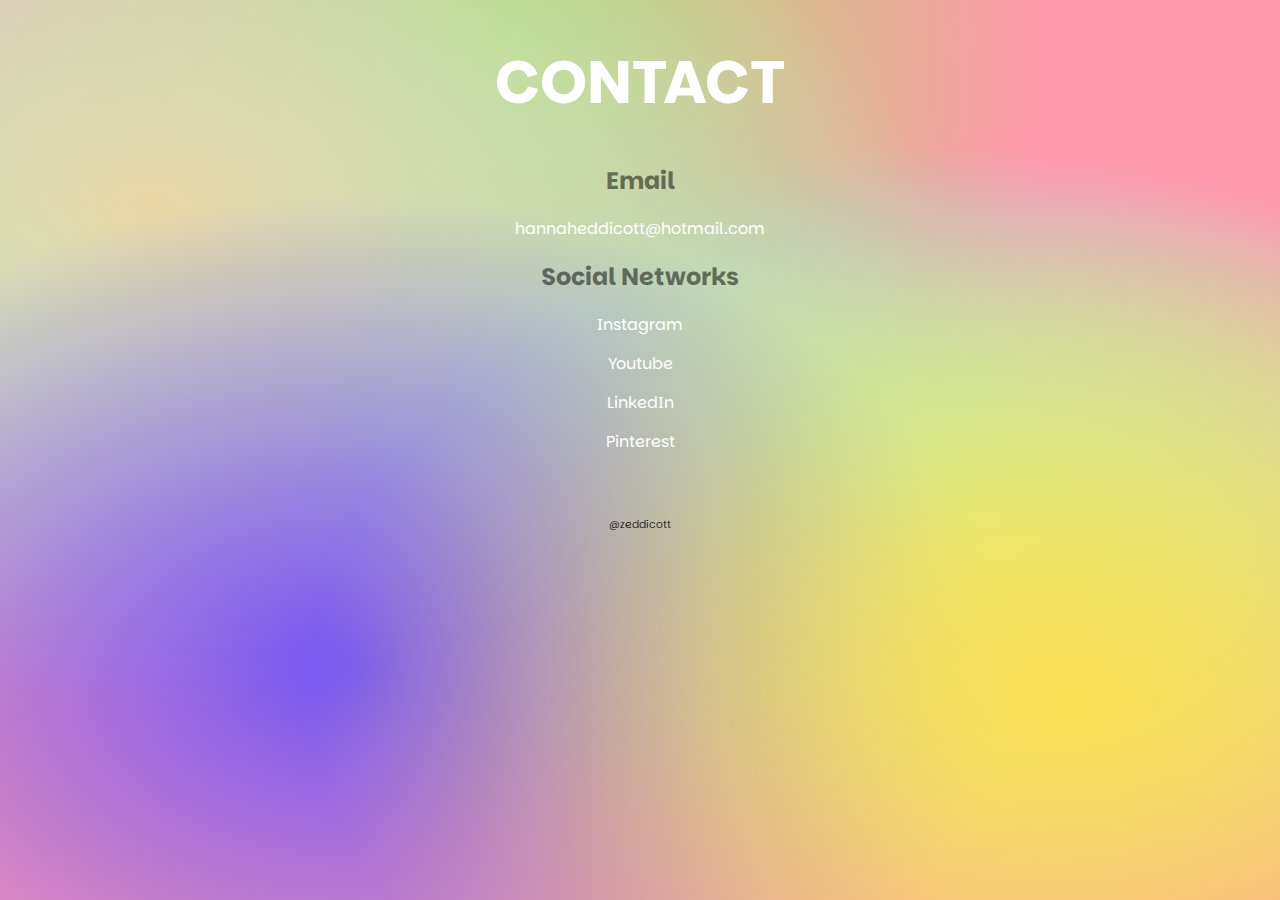
<file: contact.html>
<!DOCTYPE html>
<html lang="en">
<head>
    <meta charset="UTF-8">
    <meta name="viewport" content="width=device-width, initial-scale=1.0">
    <link rel="stylesheet" href="./resources/contact.css">
    <link rel="preconnect" href="https://fonts.gstatic.com" crossorigin>
    <link href="https://fonts.googleapis.com/css2?family=Abril+Fatface&family=Merriweather:ital@0;1&family=Parkinsans:wght@300..800&family=Work+Sans&display=swap" rel="stylesheet">
    <title>HSE: Contact</title>
</head>

<header>
    <h1><a href="./index.html">CONTACT</a></h1>
</header>

<body>
    <div class="contact-details">
        <h2>Email</h2>
        <p><a href="mailto:hannaheddicott@hotmail.com">hannaheddicott@hotmail.com</a></p>
        <h2>Social Networks</h2>
        <p><a href="https://www.instagram.com/zeddicott/">Instagram</a></p>
        <p><a href="https://www.youtube.com/@zeddicott">Youtube</a></p>
        <p><a href="https://www.linkedin.com/in/hannah-eddicott-958922220/">LinkedIn</a></p>
        <p><a href="https://uk.pinterest.com/hannaheddicott/">Pinterest</a></p>
    </div>
    <br>
    <footer>
        <h6>@zeddicott</h6>
    </footer>
</body>
</html>
</file>
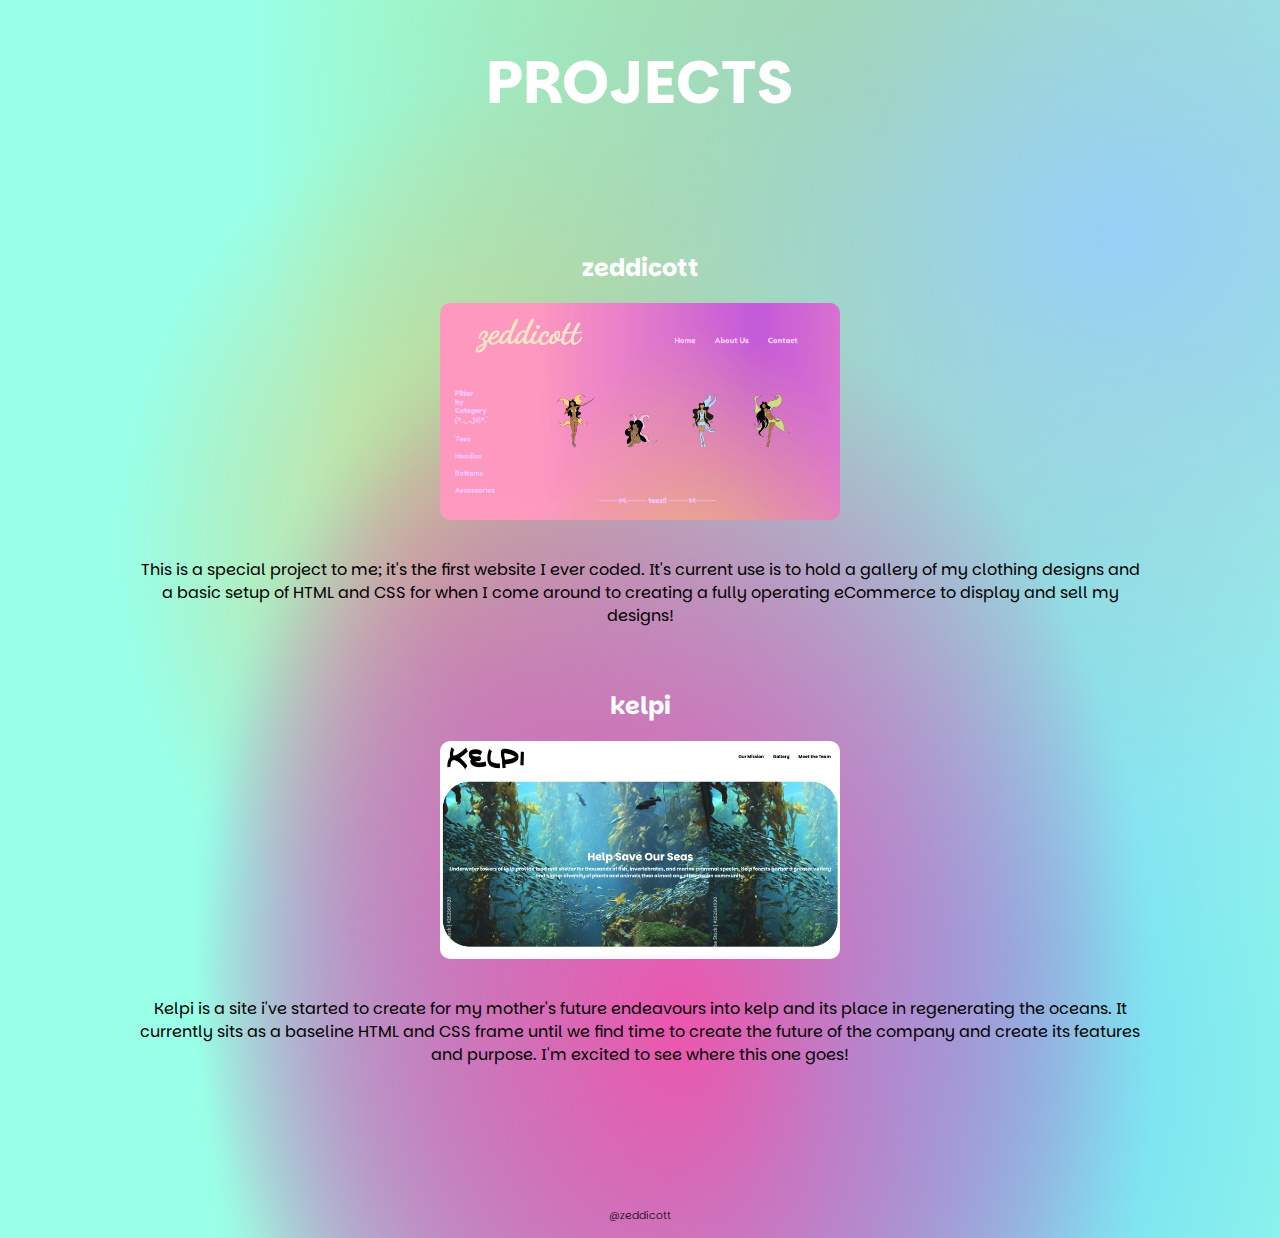
<file: projects.html>
<!DOCTYPE html>
<html lang="en">
<head>
    <meta charset="UTF-8">
    <meta name="viewport" content="width=device-width, initial-scale=1.0">
    <link rel="stylesheet" href="./resources/projects.css">
    <link rel="preconnect" href="https://fonts.gstatic.com" crossorigin>
    <link href="https://fonts.googleapis.com/css2?family=Abril+Fatface&family=Merriweather:ital@0;1&family=Parkinsans:wght@300..800&family=Work+Sans&display=swap" rel="stylesheet">
    <link rel="" href="./projects.html">
    
    <title>HSE: Projects</title>
</head>

<header>
    <h1><a href="./index.html">PROJECTS</a></h1>
</header>

<body>
    <div class="container1">
        <div class="zeddicott">
            <div class="tandi">
                <h2><a href="https://hannaheddicott.github.io/">zeddicott</a></h2>
                <figure>
                <img src="./resources/images/zeddicott-homepage.jpg" alt="A screenshot of my Zeddicott website." width="400px" class="z">
                </figure>
            </div>
            <div class="description">
                <p>This is a special project to me; it's the first website I ever coded. It's current use is to hold a gallery of my clothing designs and a basic setup of HTML and CSS for when I come around to creating a fully operating eCommerce to display and sell my designs! 
                </p>
            </div>
        </div>
        <br>
        <br>
        <div class="kelpi">
            <div class="tandi2">
                <h2>kelpi</h2>
                <figure>
                    <img src="./resources/images/kelpi-homepage.jpg" alt="A screenshot of my Kelpi website" width="400px" class="k">
                </figure>
            </div>
            <div class="description2">
                <p>Kelpi is a site i've started to create for my mother's future endeavours into kelp and its place in regenerating the oceans. It currently sits as a baseline HTML and CSS frame until we find time to create the future of the company and create its features and purpose. I'm excited to see where this one goes!</p>
            </div>
        </div>
    </div>
    <footer>
        <h6>@zeddicott</h6>
    </footer>
</body>
</html>
</file>
<file: resources/contact.css>
html {
    height: 100%;
}

body {
    background-color:#ff99ad;
    background-image:
    radial-gradient(at 83% 77%, hsla(51,93%,65%,1) 0px, transparent 50%),
    radial-gradient(at 27% 74%, hsla(251,88%,65%,1) 0px, transparent 50%),
    radial-gradient(at 12% 23%, hsla(44,61%,78%,1) 0px, transparent 50%),
    radial-gradient(at 8% 28%, hsla(183,95%,78%,1) 0px, transparent 50%),
    radial-gradient(at 78% 64%, hsla(78,84%,77%,1) 0px, transparent 50%),
    radial-gradient(at 72% 55%, hsla(183,84%,71%,1) 0px, transparent 50%),
    radial-gradient(at 39% 4%, hsla(86,63%,62%,1) 0px, transparent 50%);
}

* {
    font-family: Parkinsans;
    text-align: center;
}

h1 {
    color: white;
    text-align: center;
    font-size: 60px;
}

a {
    color: white;
    text-decoration: none;
}
a:hover {
    font-size: larger;
    font-weight: bold;
}

h2 {
    color: rgba(0,0,0,0.5);
}

footer h6 {
    font-weight: lighter;
    text-align: center;
    margin-bottom: 15px;
}
</file>
<file: resources/projects.css>
body {
    background-color:#99ffe6;
background-image:
radial-gradient(at 53% 83%, hsla(325,79%,63%,1) 0px, transparent 50%),
radial-gradient(at 87% 19%, hsla(205,85%,78%,1) 0px, transparent 50%),
radial-gradient(at 67% 86%, hsla(199,96%,69%,1) 0px, transparent 50%),
radial-gradient(at 68% 8%, hsla(83,61%,64%,1) 0px, transparent 50%),
radial-gradient(at 52% 78%, hsla(353,91%,71%,1) 0px, transparent 50%),
radial-gradient(at 51% 74%, hsla(243,98%,70%,1) 0px, transparent 50%),
radial-gradient(at 47% 44%, hsla(41,82%,66%,1) 0px, transparent 50%);
}

* {
    font-family: Parkinsans;
}

h1 {
    color: white;
    text-align: center;
    font-size: 60px;
    margin-bottom: 0px;
}

a {
    color: white;
    text-decoration: none;
}

h2 {
    margin-top: 0px;
    text-align: center;
    color: white;
}

p {
    text-align: center;
}

a:hover {
    font-size: larger;
}

.container1 {
    margin: 10%;
    display: flex;
    justify-content: space-between;
    align-content: space-between;
    flex-wrap: wrap;
}

.z, .k {
 border-radius: 10px;
}

.description, .description2 {
    display: flex;
    align-content: center;
    justify-content: center;
}

.zeddicott p, .kelpi p {
    text-align: center;
}

figure {
    align-content: center;
    justify-self: center;
}

footer h6 {
    font-weight: lighter;
    text-align: center;
    margin-bottom: 15px;
}
</file>
